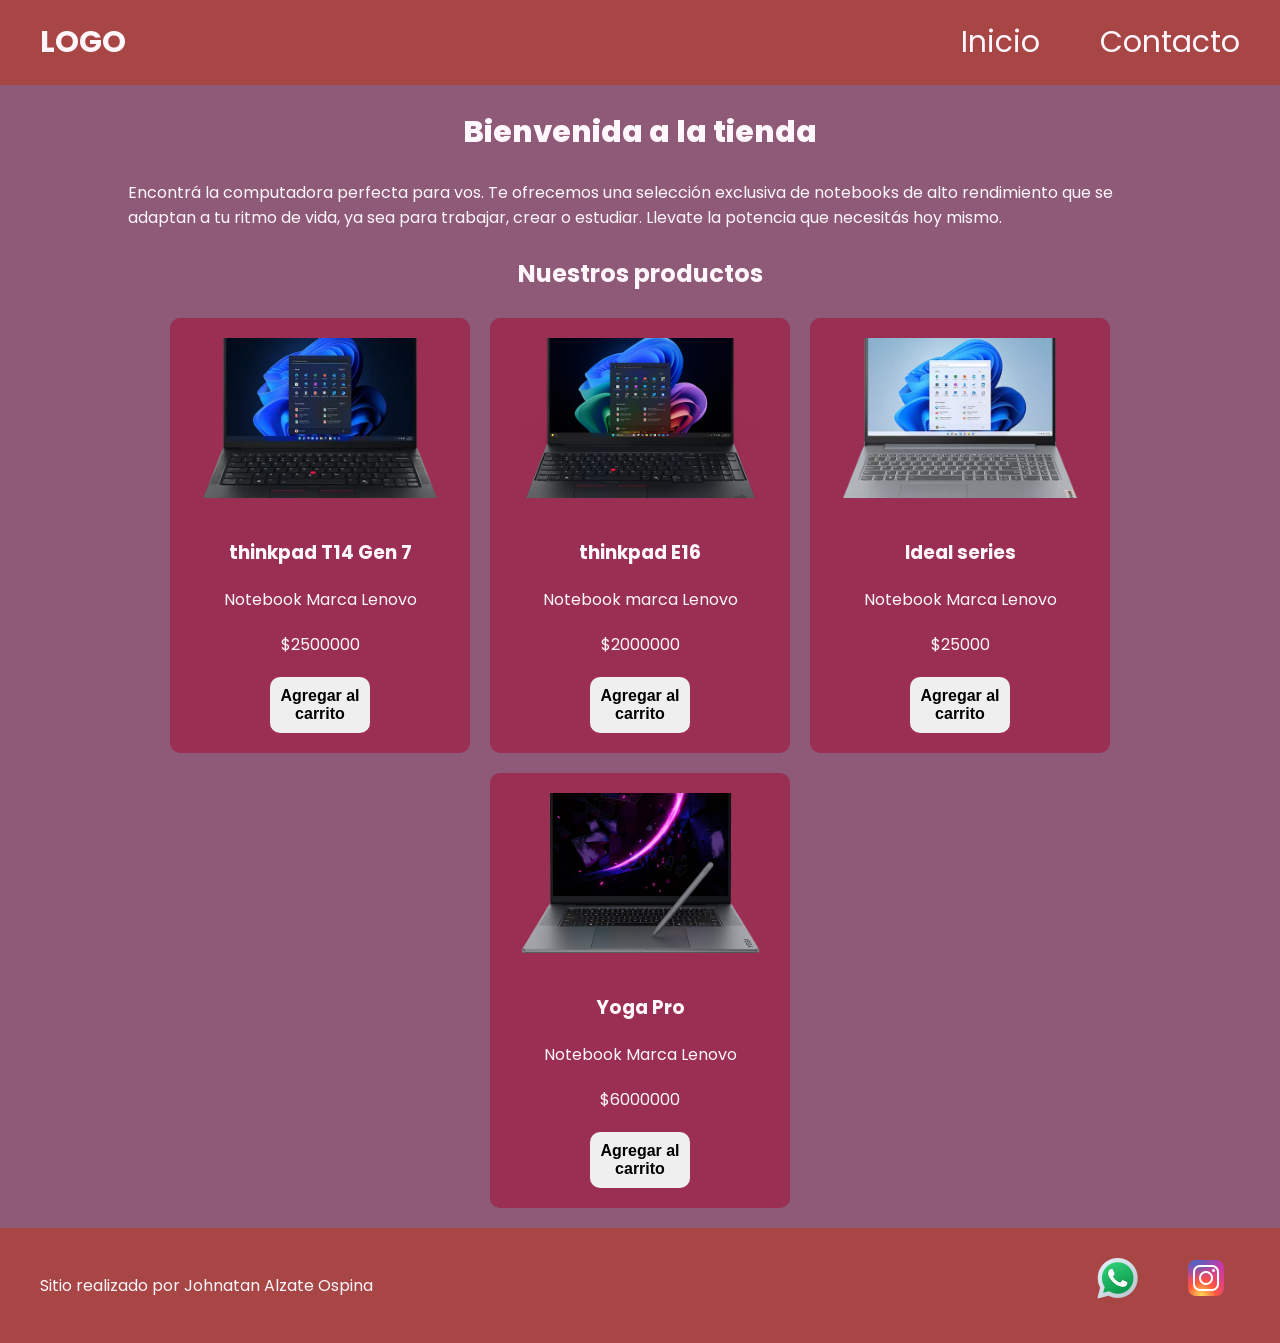
<file: index.html>
<!doctype html>
<html lang="en">
  <head>
    <meta charset="UTF-8" />
    <meta name="viewport" content="width=device-width, initial-scale=1.0" />
    <link
      href="https://fonts.googleapis.com/css2?family=Poppins:ital,wght@0,100;0,400;0,600;0,700;0,800;1,100;1,400;1,600;1,700&display=swap"
      rel="stylesheet"
    />
    <link rel="stylesheet" href="./css/styles.css" />
    <title>Tienda</title>
  </head>
  <body>
    <header>
      <div class="div-logo"><a class="logo" href="./index.html">LOGO</a></div>

      <nav class="header-nav">
        <ul>
          <li><a href="./index.html">Inicio</a></li>
          <li><a href="./pages/contacto.html">Contacto</a></li>
        </ul>
      </nav>
    </header>
    <main>
      <h1 class="titulo-home text-secondary">Bienvenida a la tienda</h1>
      <p class="parrafo">
        Encontrá la computadora perfecta para vos. Te ofrecemos una selección 
        exclusiva de notebooks de alto rendimiento que se adaptan a tu ritmo de vida, 
        ya sea para trabajar, crear o estudiar. Llevate la potencia que necesitás hoy mismo.
      </p>

      <section>
        <h2 class="titulo-productos text-secondary">Nuestros productos</h2>
        <div class="contenedor-tarjetas">
          <article class="card text-dark">
            <img class="note" src="./img/thinkpad t14.jpg" alt="imagen notebook t14 gen7" />
            <h3>thinkpad T14 Gen 7</h3>
            <p>Notebook Marca Lenovo</p>
            <p>$2500000</p>
            <button class="btn bg-secondary text-dark">
              Agregar al carrito
            </button>
          </article>

          <article class="card text-dark">
            <img class="note" src="./img/thinkpad e16.jpg" alt="imagen notebook E16" />
            <h3>thinkpad E16</h3>
            <p>Notebook marca Lenovo</p>
            <p>$2000000</p>
            <button class="btn bg-secondary text-dark">
              Agregar al carrito
            </button>
          </article>

          <article class="card text-dark">
            <img class="note" src="./img/ideapad series.jpg" alt="Lenovo ideal" />
            <h3>Ideal series</h3>
            <p>Notebook Marca Lenovo</p>
            <p>$25000</p>
            <button class="btn bg-secondary text-dark">
              Agregar al carrito
            </button>
          </article>

          <article class="card text-dark">
            <img class="note" src="./img/yoga pro.jpg" alt="Notebook Yoga Pro" />
            <h3>Yoga Pro</h3>
            <p>Notebook Marca Lenovo</p>
            <p>$6000000</p>
            <button class="btn bg-secondary text-dark">
              Agregar al carrito
            </button>
          </article>
        </div>
      </section>
    </main>
    <footer>
      <p>Sitio realizado por Johnatan Alzate Ospina</p>
      <nav>
        <ul class="footer-list">
          <li class="im"><img  src="./img/whatsapp.png" alt="logo-whatsapp" /></li>
          <li class="im"><img  src="./img/inst.png" alt="logo-instagram" /></li>
        </ul>
      </nav>
    </footer>
  </body>
</html>
</file>
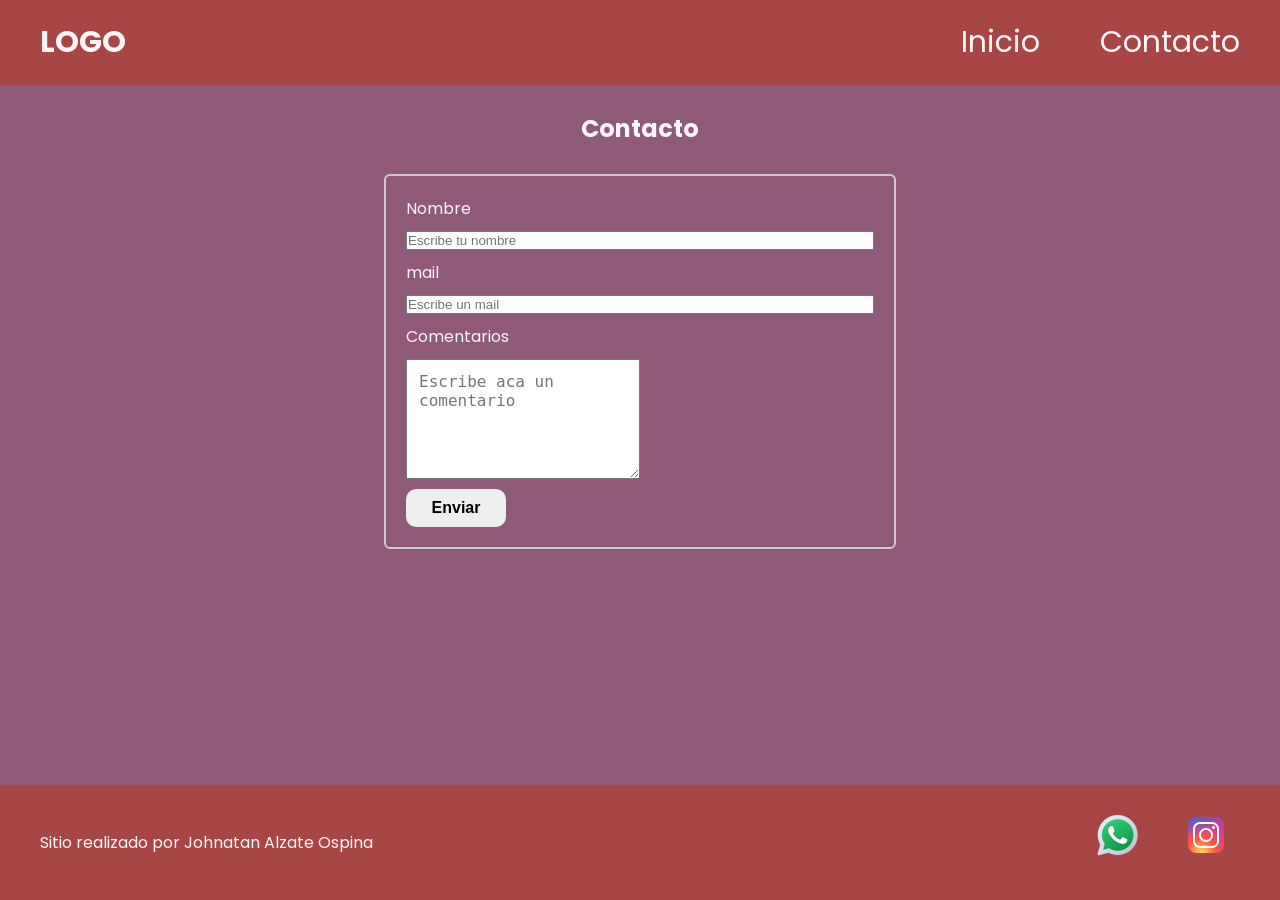
<file: pages/contacto.html>
<!doctype html>
<html lang="en">
  <head>
    <meta charset="UTF-8" />
    <meta name="viewport" content="width=device-width, initial-scale=1.0" />
    
     <link
      href="https://fonts.googleapis.com/css2?family=Poppins:ital,wght@0,100;0,400;0,600;0,700;0,800;1,100;1,400;1,600;1,700&display=swap"
      rel="stylesheet"
    />
    <link rel="stylesheet" href="../css/styles.css" />
    <title>Contacto</title>
  </head>
  <body>
    <header>
      <div class="div-logo"><a class="logo" href="../index.html">LOGO</a></div>

      <nav class="header-nav">
        <ul>
          <li><a href="../index.html">Inicio</a></li>
          <li><a href="../pages/contacto.html">Contacto</a></li>
        </ul>
      </nav>
    </header>
    <main>
<h2 class="titulo-productos text-secondary">Contacto</h2>
<form class="grid" action="envio.html">
  <label class="lb-name"  for="nombre">Nombre</label>
  <input class="la" type="text" id="nombre" name="nombre" placeholder="Escribe tu nombre" required>

  <label class="lb-mail" for="mail">mail</label>
  <input class="le" type="email" id="email" name="email" required placeholder="Escribe un mail">

  <label class="lb-comentario" for="comentarios">Comentarios</label>
  <textarea class="li" name="comentarios" id="comentarios" placeholder="Escribe aca un comentario"></textarea>
  <button type="submit"  class="btn bg-secondary text-dark">
              Enviar
            </button>
</form>

    </main>
   <footer>
      <p>Sitio realizado por Johnatan Alzate Ospina</p>
     <nav>
        <ul class="footer-list">
          <li class="im"><img  src="../img/whatsapp.png" alt="logo-whatsapp" /></li>
          <li class="im"><img  src="../img/inst.png" alt="logo-instagram" /></li>
        </ul>
        
      </nav>
    </footer>
  </body>
</html>
</file>
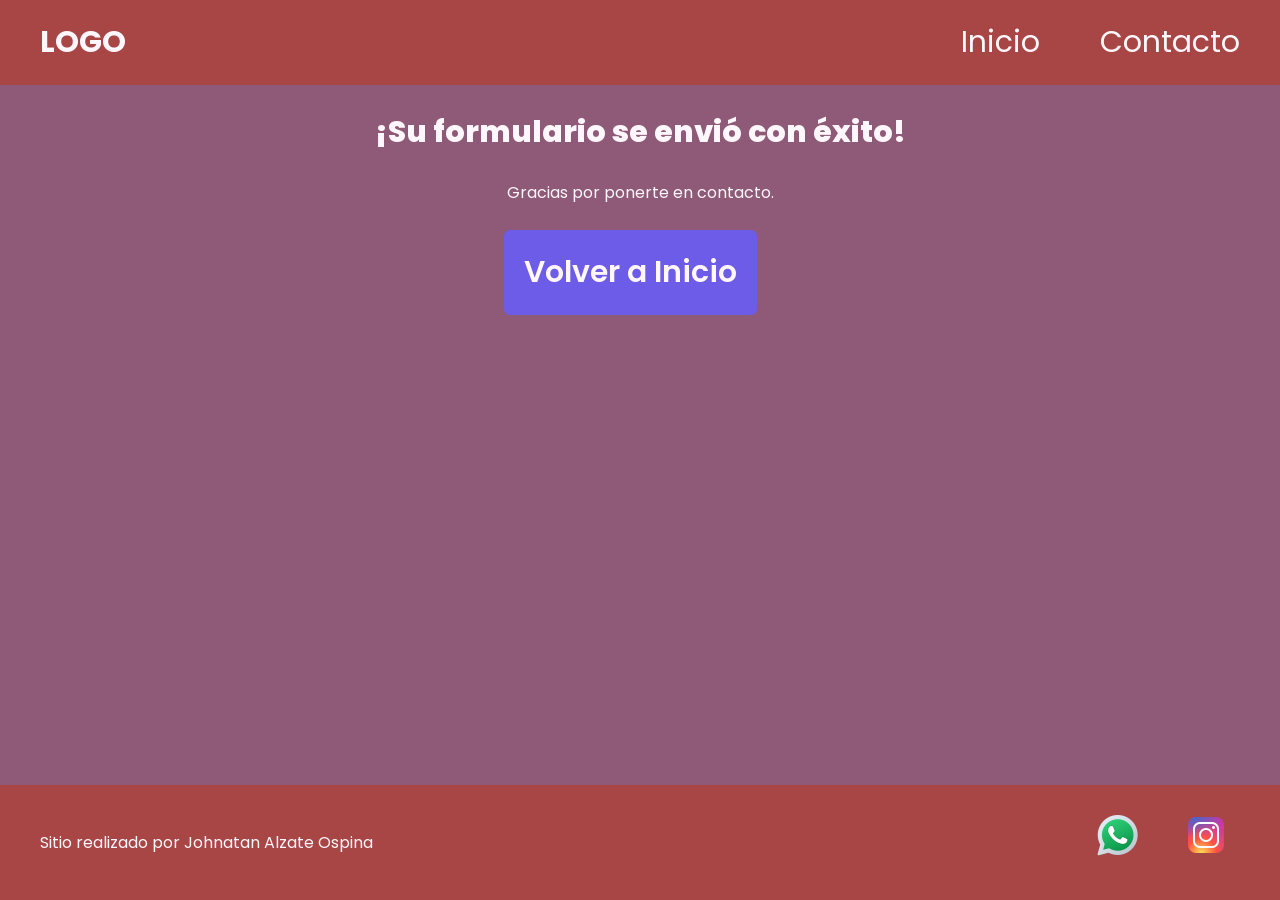
<file: pages/envio.html>
<!DOCTYPE html>
<html lang="en">
<head>
    <meta charset="UTF-8">
    <meta name="viewport" content="width=device-width, initial-scale=1.0">
    <link
      href="https://fonts.googleapis.com/css2?family=Poppins:ital,wght@0,100;0,400;0,600;0,700;0,800;1,100;1,400;1,600;1,700&display=swap"
      rel="stylesheet"
    />
    <link rel="stylesheet" href="../css/styles.css" />
    <title>Document</title>
</head>
<body>
      <header>
      <div class="div-logo"><a class="logo" href="../index.html">LOGO</a></div>

      <nav class="header-nav">
        <ul>
          <li><a href="../index.html">Inicio</a></li>
          <li><a href="../pages/contacto.html">Contacto</a></li>
        </ul>
      </nav>
    </header>
    <main>
<h1>¡Su formulario se envió con éxito!</h1>
<p>Gracias por ponerte en contacto.</p>
  <nav class="header-nav">
        <ul>
          <li><a class="a-inicio" href="../index.html">Volver a Inicio</a></li>
        </ul>
      </nav>
    </main>
 <footer>
      <p>Sitio realizado por Johnatan Alzate Ospina</p>
      <nav>
        <ul class="footer-list">
          <li class="im"><img  src="../img/whatsapp.png" alt="logo-whatsapp" /></li>
          <li class="im"><img  src="../img/inst.png" alt="logo-instagram" /></li>
        </ul>
      </nav>
    </footer>
</body>
</html>
</file>
<file: css/styles.css>
* {
  margin: 0;
  padding: 0;
  box-sizing: border-box;
}

html {
  font-size: 62.5%;
}

body {
  font-family: "Poppins", sans-serif;
  font-size: 1.6rem;
  background-color: #8e5a77;
  color: #fff7fb;

  display: flex;
  flex-direction: column;
  min-height: 100vh;
}

main {
  width: 80%;
  margin: auto;
  padding-bottom: 2rem;

  flex: 1;

  display: flex;
  flex-direction: column;
  align-items: center;
}
.bg-primary{
  background-color: #6e5a8e;
}

.bg-secundariy{
  background-color: #f2c66d;
}
.tex-light{
  color: #ffffff;
}

.tex-dark{
  color: #2a1e35;
}
.tex-secondary{
  color: #f2c66d;
}
h1 {
  font-size: 3rem;
  font-weight: 800;
  line-height: 1.15;
  margin: 3rem 0;
}

h2 {
  color: #fff7fb;
  font-size: 2.4rem;
  font-weight: 700;
  line-height: 1.2;
  text-align: center;
  margin: 3rem 0;
}

.btn {
  border: none;
  font-size: 1.6rem;
  font-weight: bold;
  padding: 1.6rem;
  border-radius: 1rem;
}
.btn:hover{
  background-color: rgb(31, 115, 160) /*Cambia de color cuando el mouse se posiciona.*/;
  transform: scale(1.05); /*Agranda un boco el boton cuando se posiciona el mouse en el boton*/
}

header,
footer {
  background: #a84545;
  color: #fff7fb;
  width: 100%;

  display: flex;
  justify-content: space-between;
  align-items: center;
}

footer {
  padding: 1rem 4rem;
}
.div-logo{
  margin-left: 2rem;
  font-weight: bold;
}
.header-nav{
  margin-right: 2rem;
}
.header-nav ul, footer .footer-list{
  list-style: none;
  display: flex;
  gap: 2rem;
    
}
.footer-list li{
  padding: 1rem;

}
.logo,
.header-nav ul li a {
  text-decoration: none;
  font-size: 3rem;
  color: inherit;
  display: inline-block;
  padding: 2rem;
}
.contenedor-tarjetas{
  display: flex;
  justify-content: center;
  gap: 2rem;

  flex-wrap: wrap;
}

.card{
  background-color: #9b2e53;
  width: 30rem;
  border-radius: 1rem;
  overflow: hidden;

  display: flex;
  flex-direction: column;
  align-items: center;
  gap: 2rem;

  padding-bottom: 2rem;
}
.card img{
  width: 100%;
  height: 20rem;
  object-fit: cover;
}

.note{
  padding: 2rem;
}
.im{
    font-size: 50px;
    transition: all 0.3s ease;
}

.im:hover{
    
    transform: scale(1.2);
}
.mb-3{
  width: 100%;
  max-width: 50%;
}
.grid{
  display: grid;
  grid-template-columns: 1fr 1fr; 
  grid-template-areas: 
  "lb-name lb-name"
  "name name"
 "lb-email lb-email"
  "email email"
  "lb-comentarios lb-comentarios"
  "comentarios comentarios"
  "btn btn";
  width: 100%;
  max-width: 50%;
  gap: 1rem;
  padding: 20px;    
  font-size: 16px;        
  border: 2px solid #ccc; 
  border-radius: 6px; 
  box-sizing: border-box;

}
textarea {
  width: 50%;           
  box-sizing: border-box;
  padding: 12px;          
  font-size: 16px;
}


textarea {
  height: 120px;          
  resize: vertical;       
}

.lb-name{
  grid-area: lb-name;
  
}
.la{
  grid-area: name;
  
}
.lb-mail{
  grid-area:lb-email ;
}
.le{
  grid-area: email;
}

.lb-comentarios{
grid-area: lb-comentarios;
}

.li{
  grid-area: comentarios;
  }

.btn{
  grid-area: btn;
  width: 10rem;
  padding: 1rem;
}

.a-inicio {
    
  margin-top: 25px;          
  background-color: #6c5ce7; 
  color: white;              
  font-weight: 600;          
  text-decoration: none;     
  border-radius: 6px;        
  
}

a:hover {
  background-color: #641e24; /* Se oscurece un poco */
  transform: translateY(-2px); /* Sube sutilmente simulando que flota */
}
</file>
